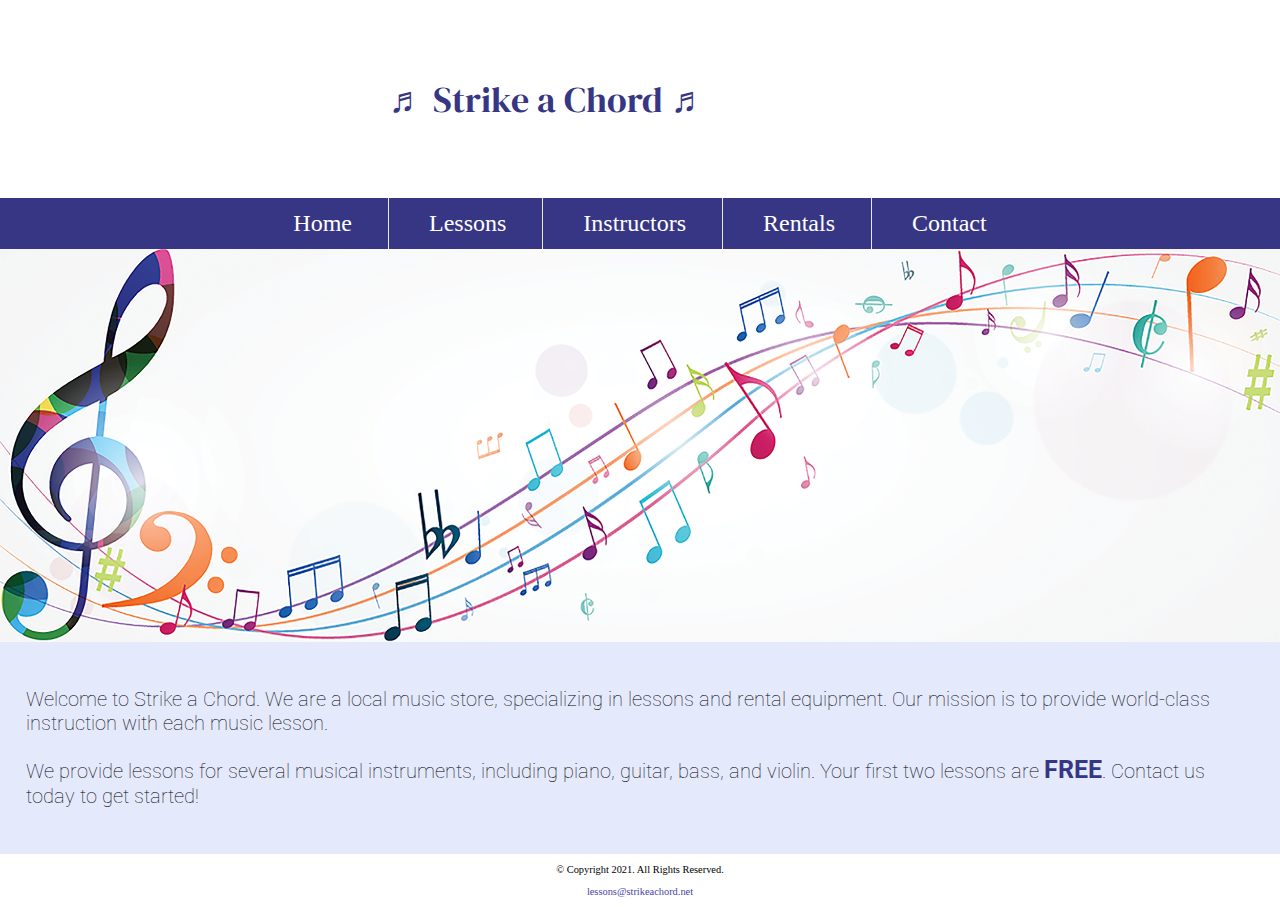
<file: index.html>
<!DOCTYPE html>
<!--
Student Name: Michelle Sheriwn
File Name: Home Page
Date: 11/9/25
-->
<html lang="en">

<head>

    <title>Strike a Chord: Home Page</title>
    <meta charset="utf-8">
    <meta name="viewport" content="width=device-width, initial-scale=1.0">
    <link rel="stylesheet" href="styles.css">
    <link rel="preconnect" href="https://fonts.googleapis.com">
    <link rel="preconnect" href="https://fonts.gstatic.com" crossorigin>
    <link
        href="https://fonts.googleapis.com/css2?family=DM+Serif+Display:ital@1&family=Roboto:ital,wght@0,100..900;1,100..900&display=swap"
        rel="stylesheet">
    <link rel="shortcut icon" href="favicon.ico">
    <link rel="icon" type="image/png" sizes="32x32" href="favicon-32.png">
    <link rel="apple-touch-icon" sizes="180x180" href="appletouch-icon.png">
    <link rel="icon" sizes="192x192" href="android-chrome-192.png">
</head>

<body>

    <!-- Mobile Nav -->
    <nav class="mobile-nav">
        <div id="menu-links">
            <a href="index.html">Home</a>
            <a href="lessons.html">Lessons</a>
            <a href="instructors.html">Instructors</a>
            <a href="rentals.html">Rentals</a>
            <a href="contact.html">Contact Us</a>
        </div>
        <a class="menu-icon" onclick="hamburger()">
            <div>&#9776;</div>
        </a>
    </nav>

    <header>

        <h1><span class="tab-desk">&#9836;</span> Strike a Chord <span class="tab-desk">&#9836;</span></h1>

    </header>

    <nav class="tab-desk">
        <ul>
            <li><a href="index.html">Home</a> </li>
            <li> <a href="lessons.html">Lessons</a></li>
            <li><a href="instructors.html">Instructors</a> </li>
            <li><a href="rentals.html"> Rentals</a></li>
            <li> <a href="contact.html">Contact</a></li>
        </ul>

    </nav>

    <!-- Hero Image -->
    <div id="hero" class="tab-desk">
        <img src="music-notes.png" alt="colorful music notes">
    </div>

    <!-- Use the main area to add the main content to the webpage -->

    <main>

        <p>Welcome to Strike a Chord. We are a local music store, specializing
            in lessons and rental equipment. Our mission is to provide world-class
            instruction with each music lesson.</p>

        <p>We provide lessons for several musical instruments, including
            piano, guitar, bass, and violin. Your first two lessons are <span class="action">FREE</span>.
            Contact us today to get started!</p>

    </main>


    <footer>

        <p>&copy; Copyright 2021. All Rights Reserved.</p>
        <p><a href=lessons@strikeachord.net>lessons@strikeachord.net</a></p>

    </footer>
    <script src="scripts.js"></script>
</body>

</html>
</file>
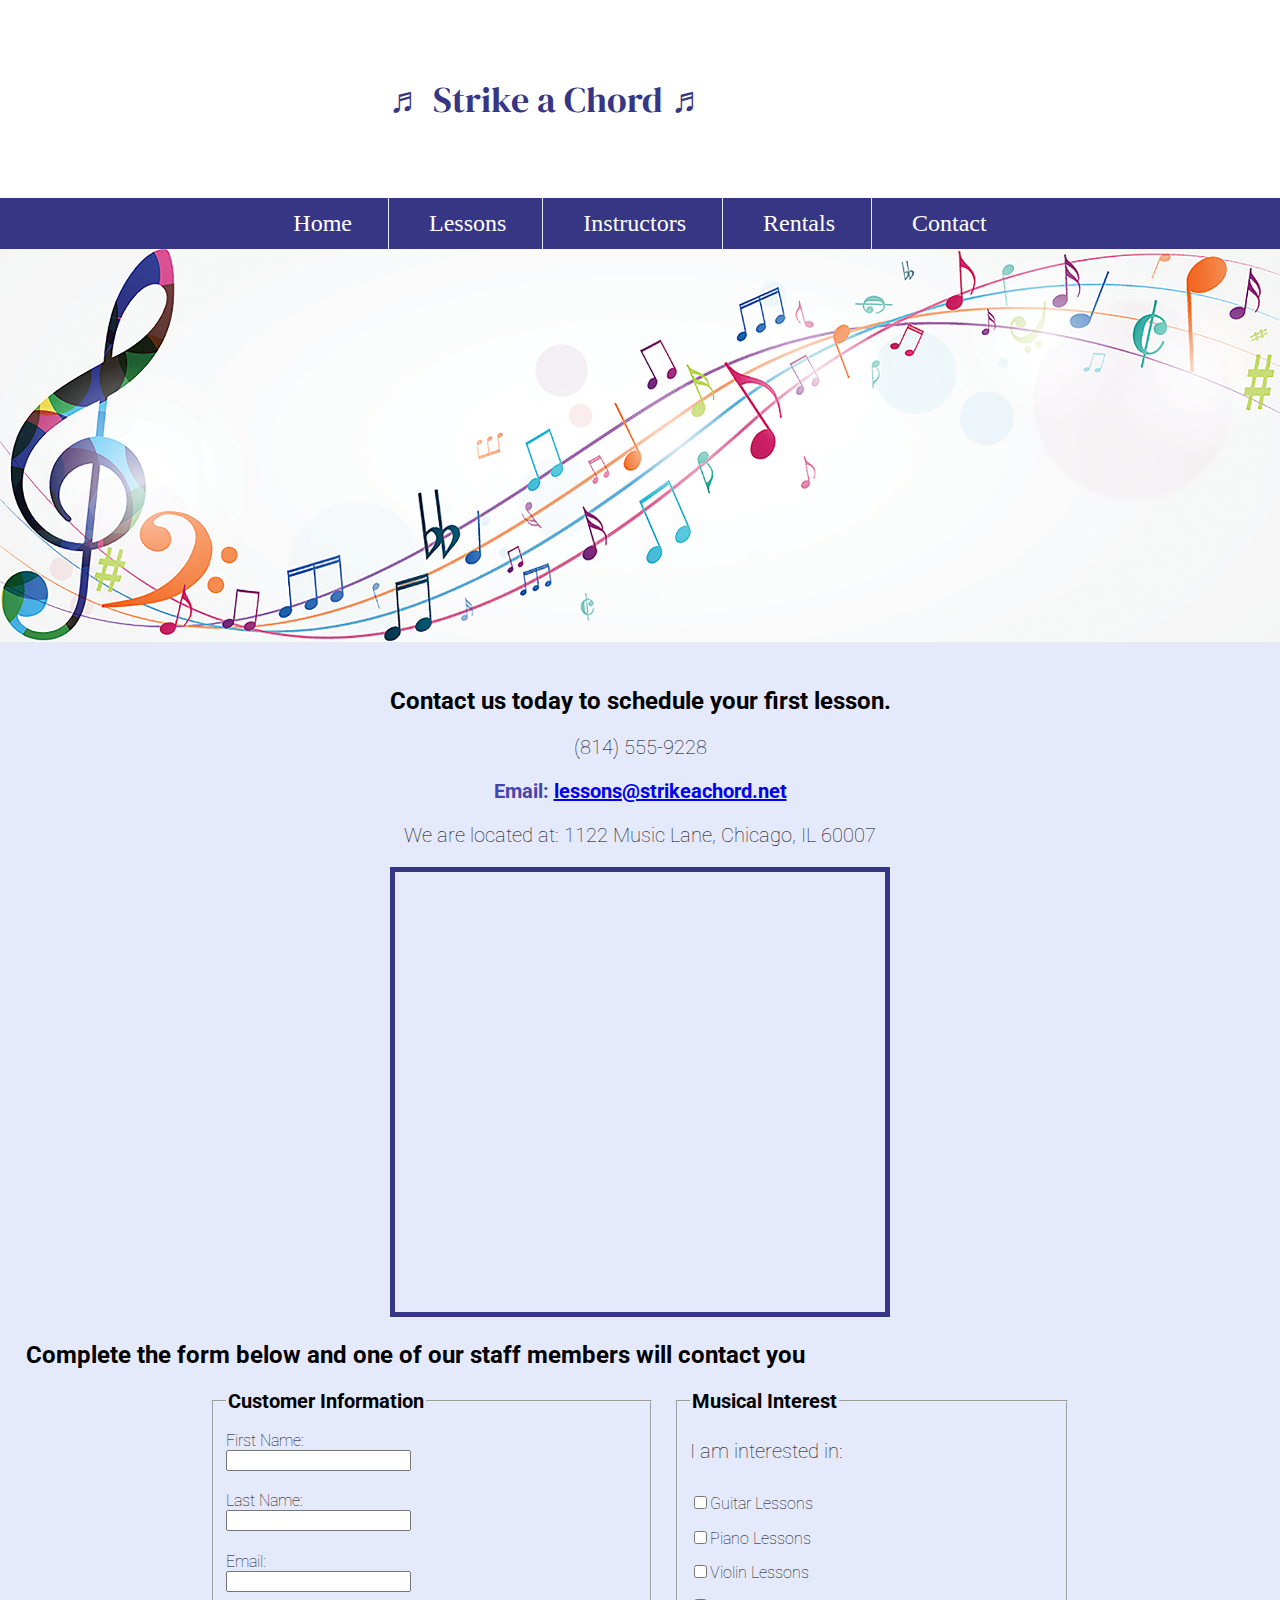
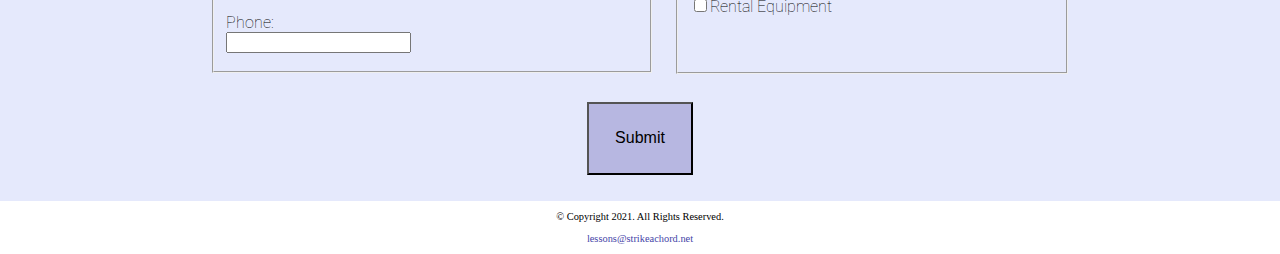
<file: contact.html>
<!DOCTYPE html>
<!--
Student Name: Michelle Sheriwn
File Name: Strike a Chord: Contact
Date: 11/9/25
-->
<html lang="en">


<head>

    <title>Strike a Chord: Contact</title>
    <meta charset="utf-8">
    <meta name="viewport" content="width=device-width, initial-scale=1.0">
    <link rel="stylesheet" href="styles.css">
    <link rel="preconnect" href="https://fonts.googleapis.com">
    <link rel="preconnect" href="https://fonts.gstatic.com" crossorigin>
    <link
        href="https://fonts.googleapis.com/css2?family=DM+Serif+Display:ital@1&family=Roboto:ital,wght@0,100..900;1,100..900&display=swap"
        rel="stylesheet">
    <link rel="shortcut icon" href="favicon.ico">
    <link rel="icon" type="image/png" sizes="32x32" href="favicon-32.png">
    <link rel="apple-touch-icon" sizes="180x180" href="appletouch-icon.png">
    <link rel="icon" sizes="192x192" href="android-chrome-192.png">
</head>

<body>

    <!-- Mobile Nav -->
    <nav class="mobile-nav">
        <div id="menu-links">
            <a href="index.html">Home</a>
            <a href="lessons.html">Lessons</a>
            <a href="instructors.html">Instructors</a>
            <a href="rentals.html">Rentals</a>
            <a href="contact.html">Contact Us</a>
        </div>
        <a class="menu-icon" onclick="hamburger()">
            <div>&#9776;</div>
        </a>
    </nav>

    <header>

        <h1><span class="tab-desk">&#9836;</span> Strike a Chord <span class="tab-desk">&#9836;</span></h1>

    </header>

    <nav class="tab-desk">
        <ul>
            <li><a href="index.html">Home</a> </li>
            <li> <a href="lessons.html">Lessons</a></li>
            <li><a href="instructors.html">Instructors</a> </li>
            <li><a href="rentals.html"> Rentals</a></li>
            <li> <a href="contact.html">Contact</a></li>
        </ul>

    </nav>

    <!-- Hero Image -->
    <div id="hero" class="tab-desk">
        <img src="music-notes.png" alt="colorful music notes">
    </div>

    <!-- Use the main area to add the main content to the webpage -->

    <main>
        <div id="contact">
            <h2>Contact us today to schedule your first lesson.</h2>
            <p class="tel-link mobile"><a href="tel:(814)555-9228">(814) 555-9228</a></p>
            <p class="tab-desk">(814) 555-9228</p>
            <p class="email-link">Email: <a href=”mailto:lessons@strikeachord.net”>lessons@strikeachord.net</a></p>
            <p>We are located at: 1122 Music Lane, Chicago, IL 60007</p>

            <iframe
                src="https://www.google.com/maps/embed?pb=!1m18!1m12!1m3!1d380517.78354957816!2d-88.32277339849247!3d41.83270829001203!2m3!1f0!2f0!3f0!3m2!1i1024!2i768!4f13.1!3m3!1m2!1s0x880e2c3cd0f4cbed%3A0xafe0a6ad09c0c000!2sChicago%2C%20IL!5e0!3m2!1sen!2sus!4v1757876422263!5m2!1sen!2sus"
                allowfullscreen="" loading="lazy" referrerpolicy="no-referrer-when-downgrade" class="map"></iframe>

        </div>
        <div id="form">
            <h2>Complete the form below and one of our staff members will contact you</h2>
            <form class="form-grid"><!-- Start Form -->
                <fieldset>
                    <legend>Customer Information</legend>
                    <label for="fName">First Name:</label>
                    <input type="text" name="fName" id="fName">
                    <label for="lName">Last Name:</label>
                    <input type="text" name="lName" id="lName">
                    <label for="email">Email:</label>
                    <input type="email" name="email" id="email">
                    <label for="phone">Phone:</label>
                    <input type="tel" id="phone" name="phone">
                </fieldset>
                <fieldset>
                    <legend>Musical Interest</legend>
                    <p>I am interested in:</p>
                    <label for="guitarles"><input type="checkbox" name="interest" id="guitarles"
                            value="Guitar Lessons">Guitar Lessons</label>
                    <label for="piano"><input type="checkbox" name="interest" id="pianoles" value="Piano Lessons">Piano
                        Lessons</label>
                    <label for="violin"><input type="checkbox" name="interest" id="violinles"
                            value="Violin Lessons">Violin Lessons</label>
                    <label for="rent"><input type="checkbox" name="interest" id="rent" value="Rental Equipment">Rental
                        Equipment</label>

                </fieldset>
                <button type="submit" id="submit" value="Submit" class="btn">Submit</button>
            </form>
        </div>
    </main>


    <footer>

        <p>&copy; Copyright 2021. All Rights Reserved.</p>
        <p><a href=lessons@strikeachord.net>lessons@strikeachord.net</a></p>

    </footer>
    <script src="scripts.js"></script>
</body>

</html>
</file>
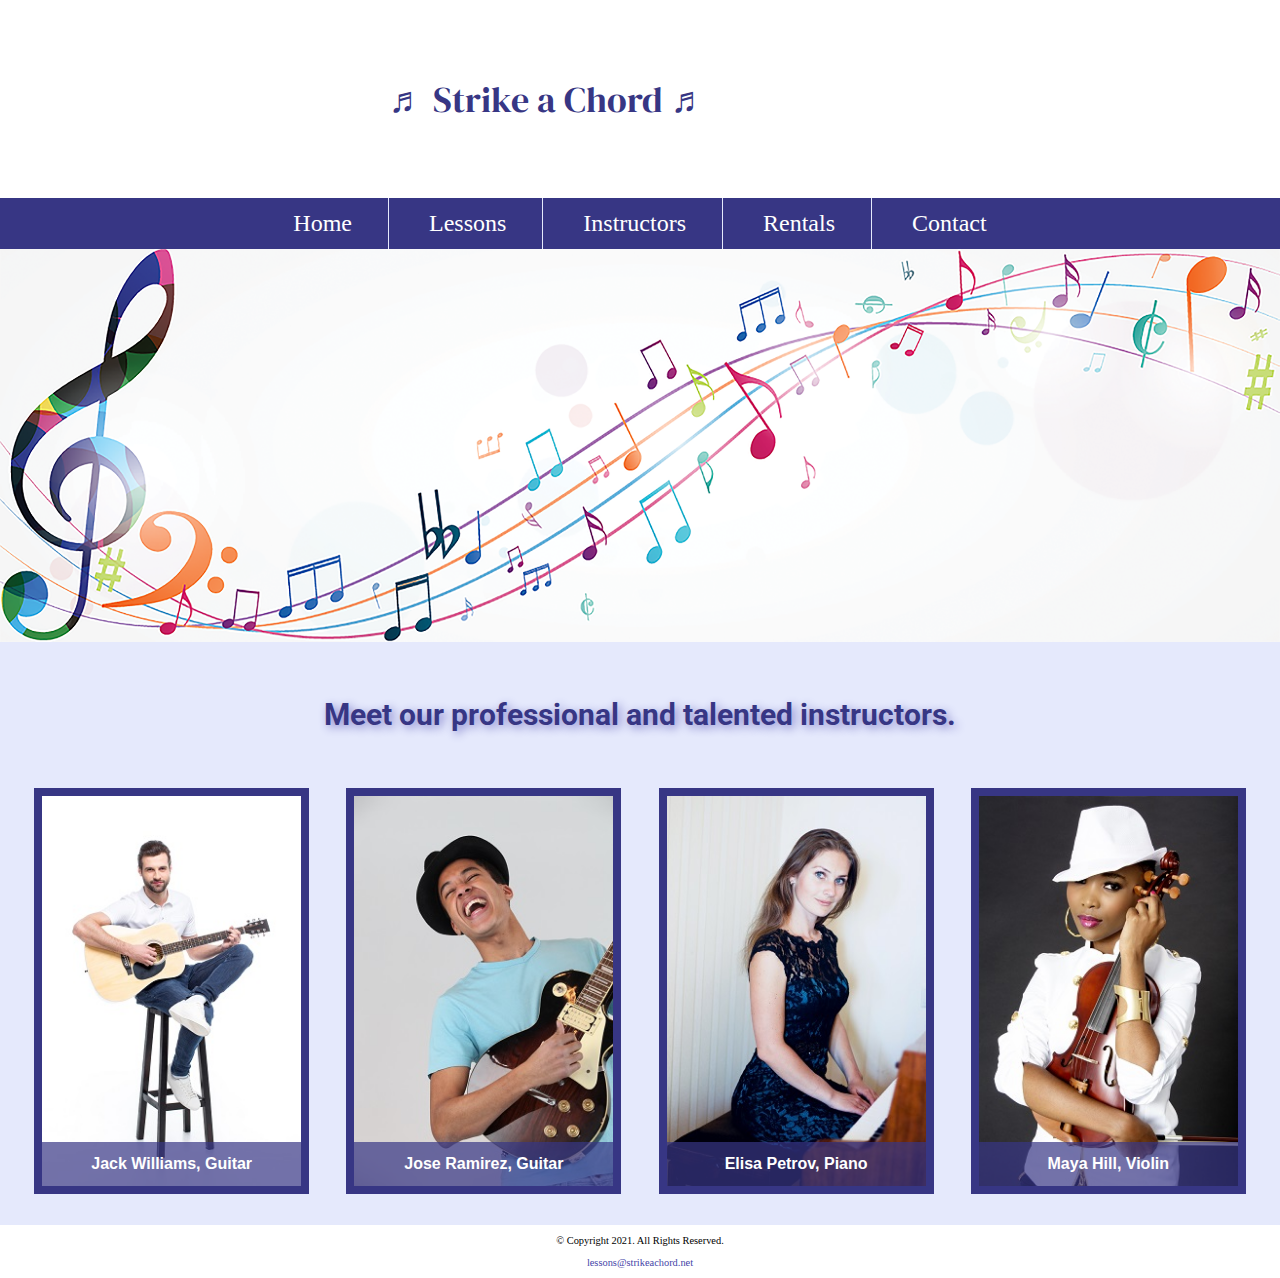
<file: instructors.html>
<!DOCTYPE html>
<!--
Student Name: Michelle Sheriwn
File Name: Strike a Chord: Instructors
Date: 11/9/25
-->
<html lang="en">

<head>

    <title>Strike a Chord: Template</title>
    <meta charset="utf-8">
    <meta name="viewport" content="width=device-width, initial-scale=1.0">
    <link rel="stylesheet" href="styles.css">
    <link rel="preconnect" href="https://fonts.googleapis.com">
    <link rel="preconnect" href="https://fonts.gstatic.com" crossorigin>
    <link
        href="https://fonts.googleapis.com/css2?family=DM+Serif+Display:ital@1&family=Roboto:ital,wght@0,100..900;1,100..900&display=swap"
        rel="stylesheet">
    <link rel="shortcut icon" href="favicon.ico">
    <link rel="icon" type="image/png" sizes="32x32" href="favicon-32.png">
    <link rel="apple-touch-icon" sizes="180x180" href="appletouch-icon.png">
    <link rel="icon" sizes="192x192" href="android-chrome-192.png">
</head>

<body>

    <!-- Mobile Nav -->
    <nav class="mobile-nav">
        <div id="menu-links">
            <a href="index.html">Home</a>
            <a href="lessons.html">Lessons</a>
            <a href="instructors.html">Instructors</a>
            <a href="rentals.html">Rentals</a>
            <a href="contact.html">Contact Us</a>
        </div>
        <a class="menu-icon" onclick="hamburger()">
            <div>&#9776;</div>
        </a>
    </nav>

    <header>

        <h1><span class="tab-desk">&#9836;</span> Strike a Chord <span class="tab-desk">&#9836;</span></h1>

    </header>

    <nav class="tab-desk">
        <ul>
            <li><a href="index.html">Home</a> </li>
            <li> <a href="lessons.html">Lessons</a></li>
            <li><a href="instructors.html">Instructors</a> </li>
            <li><a href="rentals.html"> Rentals</a></li>
            <li> <a href="contact.html">Contact</a></li>
        </ul>

    </nav>

    <!-- Hero Image -->
    <div id="hero" class="tab-desk">
        <img src="music-notes.png" alt="colorful music notes">
    </div>

    <!-- Use the main area to add the main content to the webpage -->

    <main class="grid">
        <aside>
            <p>Meet our professional and talented instructors.</p>
        </aside>

        <figure>
            <img src="guitar-instructor.jpg" alt="guitar instructor">
            <figcaption>Jack Williams, Guitar</figcaption>
        </figure>
        <figure>
            <img src="electric-guitar-instructor.jpg" alt="electric guitar instructor">
            <figcaption>Jose Ramirez, Guitar</figcaption>
        </figure>
        <figure>
            <img src="piano-instructor.jpg" alt="piano instructor">
            <figcaption> Elisa Petrov, Piano</figcaption>
        </figure>
        <figure>
            <img src="violin-instructor.jpg" alt="violin instructor">
            <figcaption>Maya Hill, Violin</figcaption>
        </figure>
    </main>


    <footer>

        <p>&copy; Copyright 2021. All Rights Reserved.</p>
        <p><a href=lessons@strikeachord.net>lessons@strikeachord.net</a></p>

    </footer>
    <script src="scripts.js"></script>
</body>

</html>
</file>
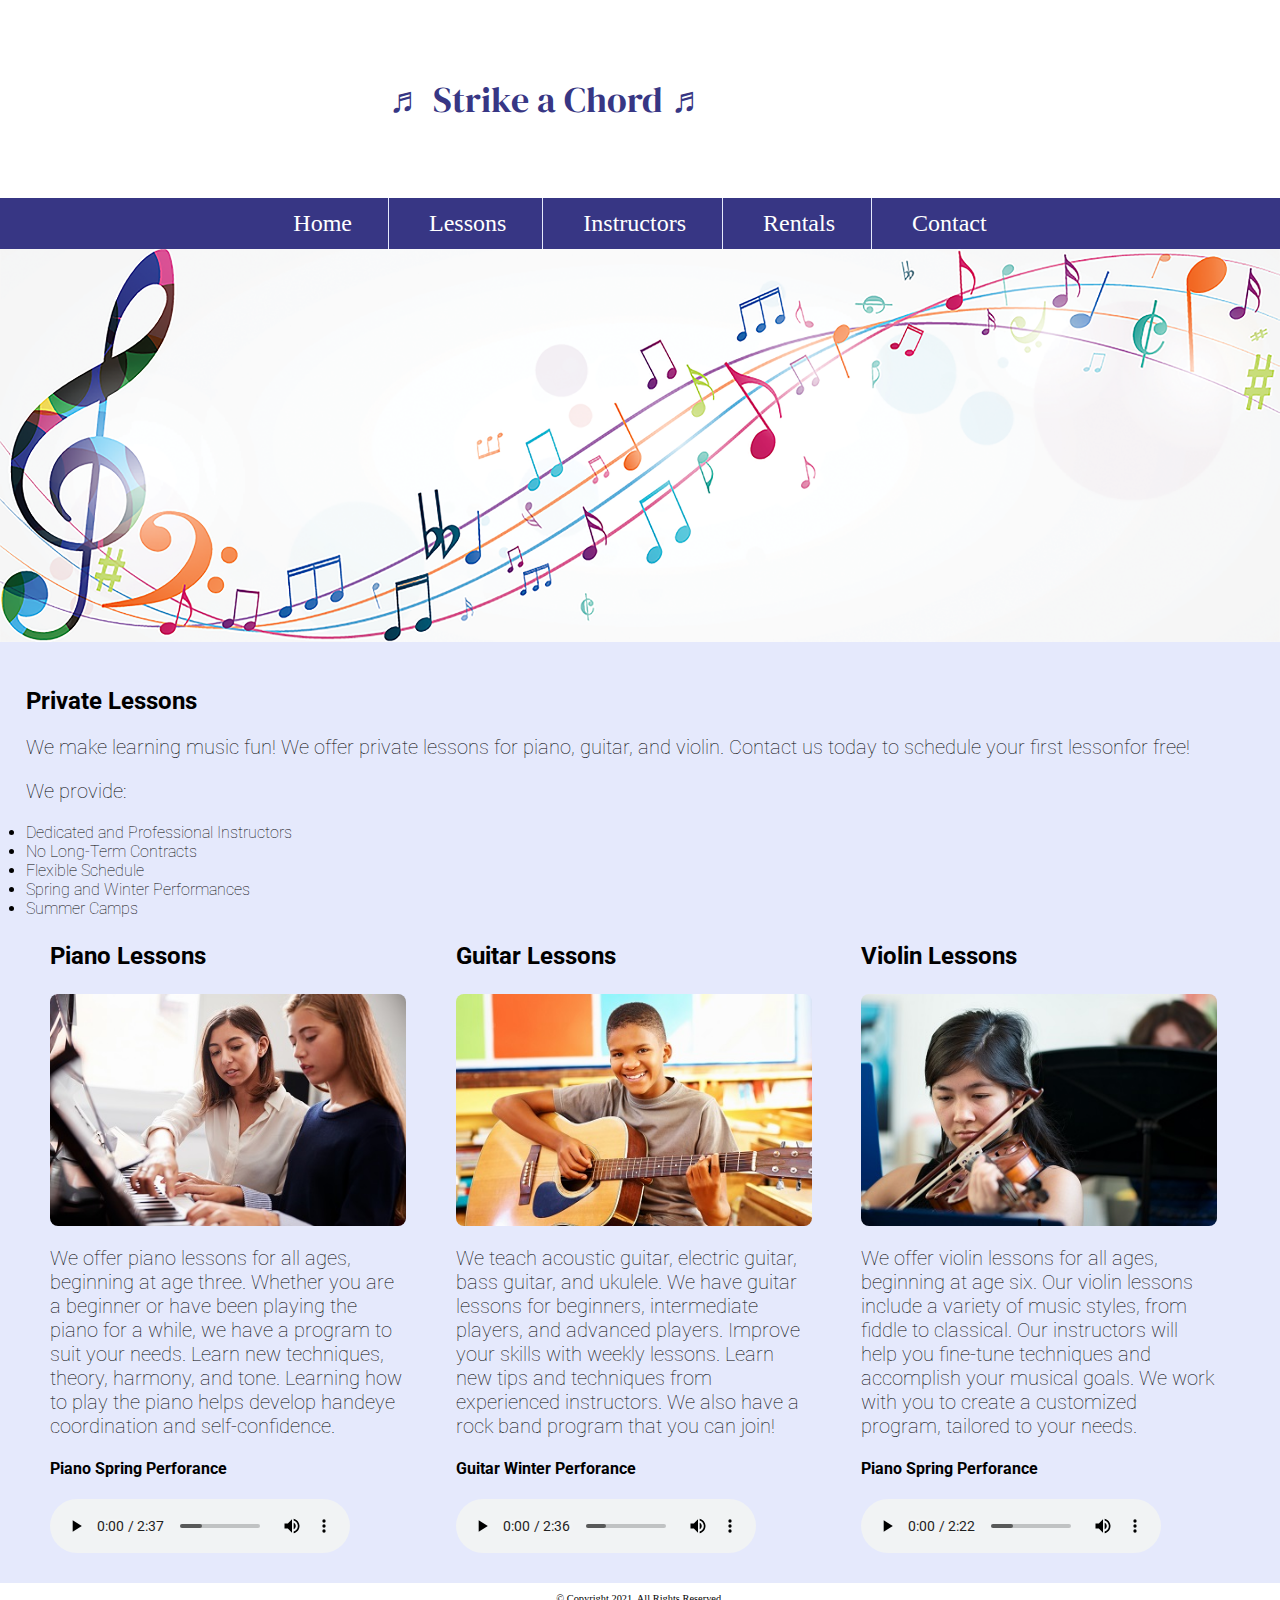
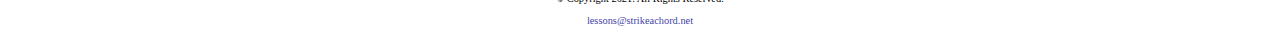
<file: lessons.html>
<!DOCTYPE html>
<!--
Student Name: Michelle Sheriwn
File Name: Strike a Chord: Lessons
Date: 11/9/25
-->
<html lang="en">

<head>

    <title>Strike a Chord: Lessons</title>
    <meta charset="utf-8">
    <meta name="viewport" content="width=device-width, initial-scale=1.0">
    <link rel="stylesheet" href="styles.css">
    <link rel="preconnect" href="https://fonts.googleapis.com">
    <link rel="preconnect" href="https://fonts.gstatic.com" crossorigin>
    <link
        href="https://fonts.googleapis.com/css2?family=DM+Serif+Display:ital@1&family=Roboto:ital,wght@0,100..900;1,100..900&display=swap"
        rel="stylesheet">
    <link rel="shortcut icon" href="favicon.ico">
    <link rel="icon" type="image/png" sizes="32x32" href="favicon-32.png">
    <link rel="apple-touch-icon" sizes="180x180" href="appletouch-icon.png">
    <link rel="icon" sizes="192x192" href="android-chrome-192.png">
</head>

<body>

    <!-- Mobile Nav -->
    <nav class="mobile-nav">
        <div id="menu-links">
            <a href="index.html">Home</a>
            <a href="lessons.html">Lessons</a>
            <a href="instructors.html">Instructors</a>
            <a href="rentals.html">Rentals</a>
            <a href="contact.html">Contact Us</a>
        </div>
        <a class="menu-icon" onclick="hamburger()">
            <div>&#9776;</div>
        </a>
    </nav>

    <header>

        <h1><span class="tab-desk">&#9836;</span> Strike a Chord <span class="tab-desk">&#9836;</span></h1>

    </header>

    <nav class="tab-desk">
        <ul>
            <li><a href="index.html">Home</a> </li>
            <li> <a href="lessons.html">Lessons</a></li>
            <li><a href="instructors.html">Instructors</a> </li>
            <li><a href="rentals.html"> Rentals</a></li>
            <li> <a href="contact.html">Contact</a></li>
        </ul>

    </nav>

    <!-- Hero Image -->
    <div id="hero" class="tab-desk">
        <img src="music-notes.png" alt="colorful music notes">
    </div>

    <!-- Use the main area to add the main content to the webpage -->

    <main>
        <section id="intro">

            <h2>Private Lessons</h2>
            <p>We make learning music fun! We offer private lessons for piano, guitar, and violin. Contact us today to
                schedule your first lessonfor free! </p>
            <p>We provide:</p>
            <ul>
                <li>Dedicated and Professional Instructors</li>
                <li>No Long-Term Contracts</li>
                <li>Flexible Schedule</li>
                <li>Spring and Winter Performances</li>
                <li>Summer Camps</li>
            </ul>

        </section>
        <section id="piano">
            <h3> Piano Lessons</h3>
            <img src="piano-lesson.jpg" alt="piano teacher and student sitting at a piano" class="round">
            <p>We offer piano lessons for all ages, beginning at age three. Whether you are a beginner or have been
                playing the piano for a while, we have a program to suit your needs. Learn new techniques, theory,
                harmony, and tone. Learning how to play the piano helps develop handeye coordination and
                self-confidence.</p>

            <h4>Piano Spring Perforance</h4>
            <audio controls>
                <source src="piano.mp3" type="audio/mp3">
                <source src="piano.ogg" type="audio/ogg">
                <p>Your browser does not support the audio element.</p>
            </audio>
        </section>
        <section id="guitar">
            <h3>Guitar Lessons</h3>
            <img src="child-guitar.jpg" alt="child with a smile holding a guitar" class="round">
            <p>We teach acoustic guitar, electric guitar, bass guitar, and ukulele. We have guitar lessons for
                beginners, intermediate players, and advanced players. Improve your skills with weekly lessons. Learn
                new tips and techniques from experienced instructors. We also have a rock band program that you can
                join!</p>
            <h4>Guitar Winter Perforance</h4>
            <audio controls>
                <source src="guitar.mp3" type="audio/mp3">
                <source src="guitar.ogg" type="audio/ogg">
                <p>Your browser does not support the audio element.</p>
            </audio>
        </section>
        <section id="violin">
            <h3>Violin Lessons</h3>
            <img src="woman-violin.jpg" alt="woman playing the violin" class="round">
            <p>We offer violin lessons for all ages, beginning at age six. Our violin lessons include a variety of music
                styles, from fiddle to classical. Our instructors will help you fine-tune techniques and accomplish your
                musical goals. We work with you to create a customized program, tailored to your needs.</p>
            <h4>Piano Spring Perforance</h4>
            <audio controls>
                <source src="violin.mp3" type="audio/mp3">
                <source src="violin.ogg" type="audio/ogg">
                <p>Your browser does not support the audio element.</p>
            </audio>
        </section>

    </main>


    <footer>

        <p>&copy; Copyright 2021. All Rights Reserved.</p>
        <p><a href=lessons@strikeachord.net>lessons@strikeachord.net</a></p>

    </footer>
    <script src="scripts.js"></script>
</body>

</html>
</file>
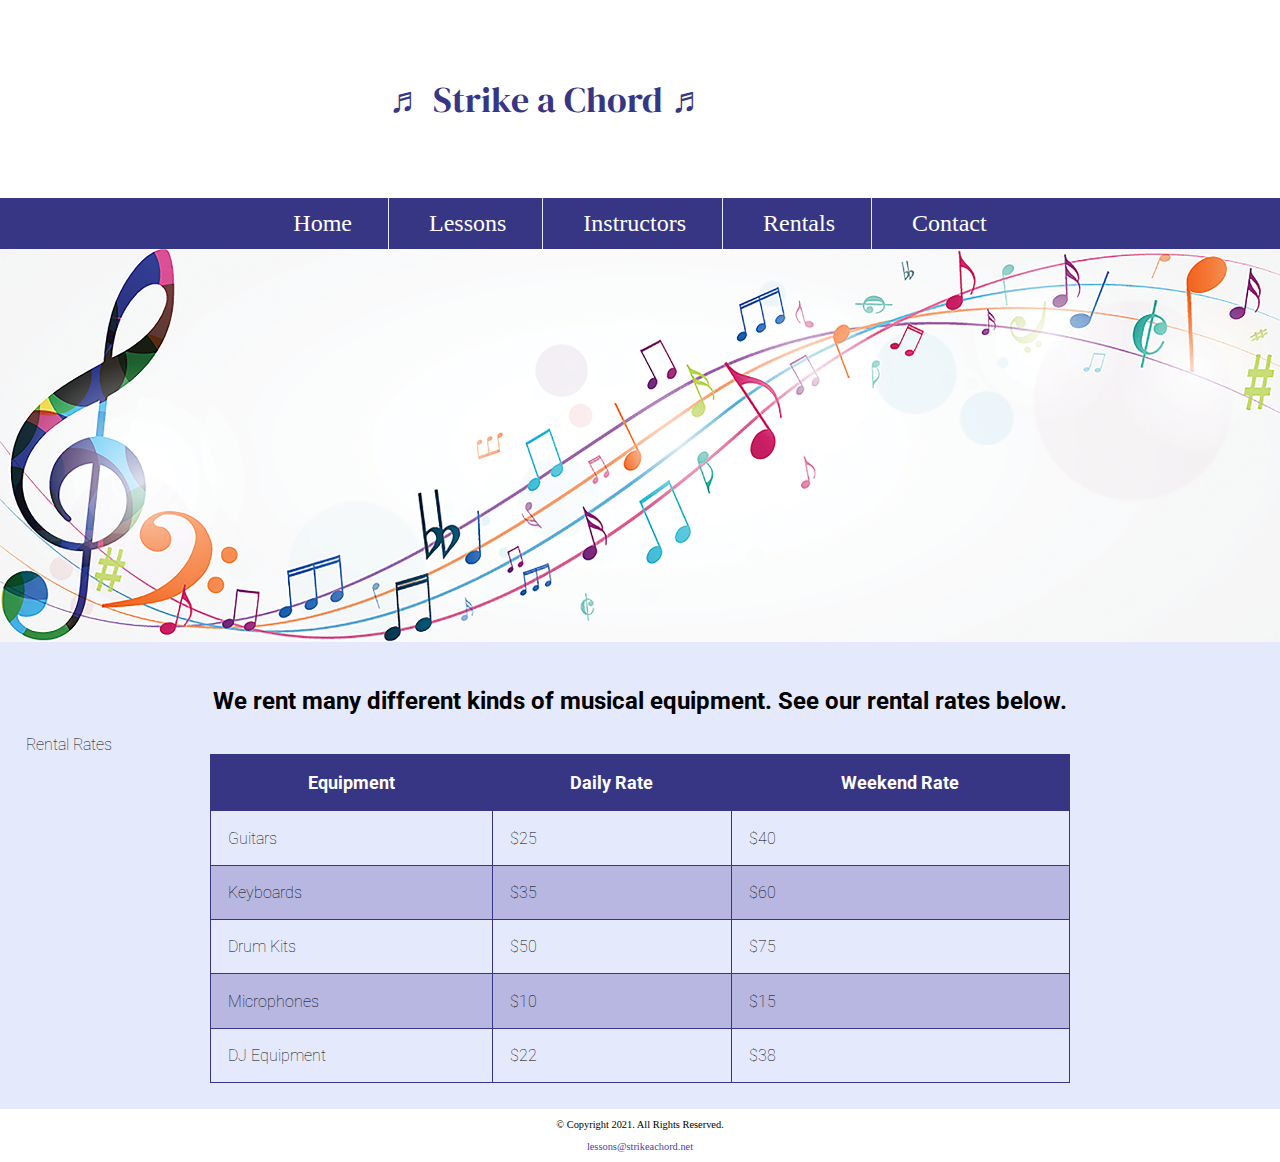
<file: rentals.html>
<!DOCTYPE html>
<!--
Student Name: Michelle Sheriwn
File Name: Strike a Chord: Rentals
Date: 11/9/25
-->
<html lang="en">

<head>

    <title>Strike a Chord: Template</title>
    <meta charset="utf-8">
    <meta name="viewport" content="width=device-width, initial-scale=1.0">
    <link rel="stylesheet" href="styles.css">
    <link rel="preconnect" href="https://fonts.googleapis.com">
    <link rel="preconnect" href="https://fonts.gstatic.com" crossorigin>
    <link
        href="https://fonts.googleapis.com/css2?family=DM+Serif+Display:ital@1&family=Roboto:ital,wght@0,100..900;1,100..900&display=swap"
        rel="stylesheet">
    <link rel="shortcut icon" href="favicon.ico">
    <link rel="icon" type="image/png" sizes="32x32" href="favicon-32.png">
    <link rel="apple-touch-icon" sizes="180x180" href="appletouch-icon.png">
    <link rel="icon" sizes="192x192" href="android-chrome-192.png">
</head>

<body>

    <!-- Mobile Nav -->
    <nav class="mobile-nav">
        <div id="menu-links">
            <a href="index.html">Home</a>
            <a href="lessons.html">Lessons</a>
            <a href="instructors.html">Instructors</a>
            <a href="rentals.html">Rentals</a>
            <a href="contact.html">Contact Us</a>
        </div>
        <a class="menu-icon" onclick="hamburger()">
            <div>&#9776;</div>
        </a>
    </nav>

    <header>

        <h1><span class="tab-desk">&#9836;</span> Strike a Chord <span class="tab-desk">&#9836;</span></h1>

    </header>

    <nav class="tab-desk">
        <ul>
            <li><a href="index.html">Home</a> </li>
            <li> <a href="lessons.html">Lessons</a></li>
            <li><a href="instructors.html">Instructors</a> </li>
            <li><a href="rentals.html"> Rentals</a></li>
            <li> <a href="contact.html">Contact</a></li>
        </ul>

    </nav>

    <!-- Hero Image -->
    <div id="hero" class="tab-desk">
        <img src="music-notes.png" alt="colorful music notes">
    </div>

    <!-- Use the main area to add the main content to the webpage -->

    <main>
        <div id="rental">
            <h2>We rent many different kinds of musical equipment. See our rental
                rates below.</h2>
            <caption>Rental Rates</caption>
            <table>
                <tr><!--Row 1-->
                    <th>Equipment</th>
                    <th>Daily Rate</th>
                    <th>Weekend Rate</th>
                </tr>
                <tr><!--Row 2-->
                    <td>Guitars</td>
                    <td>$25</td>
                    <td>$40</td>
                </tr>
                <tr><!--Row 3-->
                    <td>Keyboards</td>
                    <td>$35</td>
                    <td>$60</td>
                </tr>
                <tr><!--Row 4-->
                    <td>Drum Kits</td>
                    <td>$50</td>
                    <td>$75</td>
                </tr>
                <tr><!--Row 5-->
                    <td>Microphones</td>
                    <td>$10</td>
                    <td>$15</td>
                </tr>
                <tr><!--Row 6-->
                    <td>DJ Equipment</td>
                    <td>$22</td>
                    <td>$38</td>
                </tr>
            </table>
        </div>
    </main>


    <footer>

        <p>&copy; Copyright 2021. All Rights Reserved.</p>
        <p><a href=lessons@strikeachord.net>lessons@strikeachord.net</a></p>

    </footer>
    <script src="scripts.js"></script>
</body>

</html>
</file>
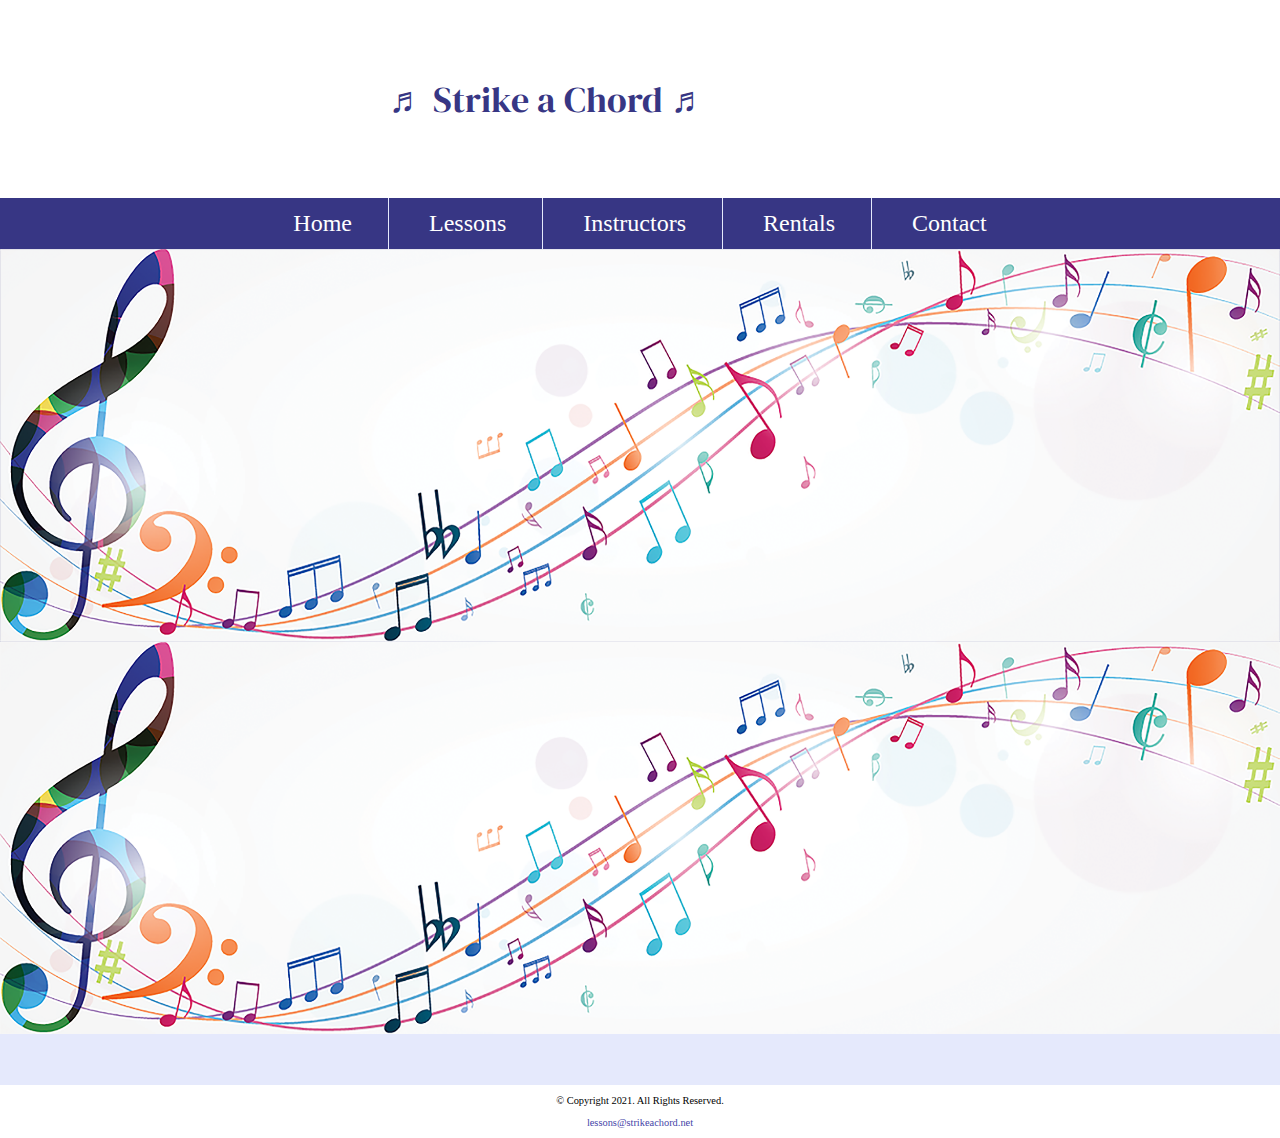
<file: template.html>
<!DOCTYPE html>
<!--
Student Name: Michelle Sheriwn
File Name: Strike a Chord: Template
Date: 11/9/25
-->
<html lang="en">

<head>

    <title>Strike a Chord: Template</title>
    <meta charset="utf-8">
    <meta name="viewport" content="width=device-width, initial-scale=1.0">
    <link rel="stylesheet" href="css/styles.css">
    <link rel="preconnect" href="https://fonts.googleapis.com">
    <link rel="preconnect" href="https://fonts.gstatic.com" crossorigin>
    <link
        href="https://fonts.googleapis.com/css2?family=DM+Serif+Display:ital@1&family=Roboto:ital,wght@0,100..900;1,100..900&display=swap"
        rel="stylesheet">
    <link rel="shortcut icon" href="images/favicon.ico">
    <link rel="icon" type="image/png" sizes="32x32" href="images/favicon-32.png">
    <link rel="apple-touch-icon" sizes="180x180" href="images/appletouch-icon.png">
    <link rel="icon" sizes="192x192" href="images/android-chrome-192.png">
</head>

<body>

    <!-- Mobile Nav -->
    <nav class="mobile-nav">
        <div id="menu-links">
            <a href="index.html">Home</a>
            <a href="lessons.html">Lessons</a>
            <a href="instructors.html">Instructors</a>
            <a href="rentals.html">Rentals</a>
            <a href="contact.html">Contact Us</a>
        </div>
        <a class="menu-icon" onclick="hamburger()">
            <div>&#9776;</div>
        </a>
    </nav>

    <header>

        <h1><span class="tab-desk">&#9836;</span> Strike a Chord <span class="tab-desk">&#9836;</span></h1>

    </header>

    <nav class="tab-desk">
        <ul>
            <li><a href="index.html">Home</a> </li>
            <li> <a href="lessons.html">Lessons</a></li>
            <li><a href="instructors.html">Instructors</a> </li>
            <li><a href="rentals.html"> Rentals</a></li>
            <li> <a href="contact.html">Contact</a></li>
        </ul>
        <!-- Hero Image -->
        <div id="hero" class="tab-desk">
            <img src="images/music-notes.png" alt="colorful music notes">
        </div>

    </nav>
    <!-- Hero Image -->
    <div id="hero" class="tab-desk">
        <img src="images/music-notes.png" alt="colorful music notes">
    </div>

    </nav>

    <!-- Use the main area to add the main content to the webpage -->

    <main>
        <div id="">

        </div>
    </main>


    <footer>

        <p>&copy; Copyright 2021. All Rights Reserved.</p>
        <p><a href=lessons@strikeachord.net>lessons@strikeachord.net</a></p>

    </footer>
    <script src="scripts/scripts.js"></script>
</body>

</html>
</file>
<file: styles.css>
/*
Author:Michelle Sherwin
Date:11/9/25
File Name:styles.css
*/

/*CSS Reset*/
body,
header,
nav,
main,
footer,
img,
h1,
ul,
section,
aside,
figure,
figcaption {
    margin: 0;
    padding: 0;
    border: 0;
}

/* Style rule for images */
img {
    max-width: 100%;
    display: block;
}

/* Style rules for box sizing applies to all elements*/
* {
    box-sizing: border-box;
}

/*Style rules for mobile viewport*/
aside {
    text-align: center;
    font-size: 1.5em;
    font-weight: bold;
    color: #373684;
    text-shadow: 3px 3px 10px #8280cb;
}

figure {
    position: relative;
    max-width: 275px;
    margin: 2% auto;
    border: 8px solid #373684;
}

figcaption {
    position: absolute;
    bottom: 0;
    background: rgba(55, 54, 132, 0.7);
    color: #fff;
    width: 100%;
    padding: 5% 0;
    text-align: center;
    font-family: Verdana, Arial, sans-serif;
    font-size: 1.5em;
    font-weight: bold;
}

/*Hide tab-desk class*/

.tab-desk,
#menu-links {
    display: none;
}

/* Style rules for header content */
header {
    text-align: center;
    font-size: 1.5em;
    color: #373684;
}

header h1 {
    font-family: "DM Serif Display", serif;
    font-weight: 400;
    font-size: 1.5em;
    padding: 4%;
    margin-right: 15%;
}

/* Style rules for navigation area */
nav {
    background-color: #373684;
}

.mobile-nav a {
    color: #fff;
    text-align: center;
    font-size: 2em;
    text-decoration: none;
    padding: 3%;
    display: block;
}

.mobile-nav a.menu-icon {
    display: block;
    position: absolute;
    right: 0;
    top: 0;
}

.menu-icon div {
    height: 50px;
    width: 50px;
    background-color: #373684;
}

/* Style rules for main content */
main {
    padding: 2%;
    background-color: #e5e9fc;
    overflow: auto;
    font-family: "Roboto", sans-serif;
    font-optical-sizing: auto;
    font-weight: 100;
    font-style: normal;
    font-variation-settings: "wdth" 100;
}

main p {
    font-size: 1.25em;
}

.action {
    font-size: 1.25em;
    color: #373684;
    font-weight: bold;
}

#piano,
#guitar,
#violin {

    margin: 0 2%;
}

#info {
    clear: left;
    background-color: #c0caf7;
    padding: 1% 2%;
}

#info ul {
    margin-left: 10%;
}

.round {
    border-radius: 8px;
}

#contact,
#rental h2 {
    text-align: center;
}

.tel-link {
    background-color: #373684;
    padding: 2%;
    margin: 0 auto;
    width: 80%;
    text-align: center;
    border-radius: 5px;
}

.tel-link a {
    color: #fff;
    text-decoration: none;
    font-size: 1.5em;
    display: block;
}

#contact .email-link {
    color: #4645a8;
    text-decoration: none;
    font-weight: bold;

}

.map {
    border: 5px solid #373684;
    width: 95%;
    height: 50%;
}

/*Style rules for table*/
table {
    border: 1px solid #373684;
    border-collapse: collapse;
    margin: 0 auto;
    width: 100%;
}

caption {
    font-size: 1.5em;
    font-weight: bold;
    padding: 1%;
}

th,
td {
    border: 1px solid #373684;
    padding: 2%;
}

th {
    background-color: #373684;
    color: #fff;
    font-size: 1.15em;
}

tr:nth-child(odd) {
    background-color: #b7b7e1;
}

/*Style rules for form elements*/
fieldset,
input {
    margin-bottom: 2%;
}

fieldset legend {
    font-weight: bold;
    font-size: 1.25em;
}

label {
    display: block;
    padding-top: 3%;
}

#submit {
    margin: 0 auto;
    display: block;
    padding: 3%;
    background-color: #b7b7e1;
    font-size: 1em;
}

/* Style rules for footer content */
footer {
    text-align: center;
    font-size: 0.65em;
    clear: left;
}

footer a {
    color: #4645a8;
    text-decoration: none;
}

/* Media Query for Tablet Viewport */
@media screen and (min-width: 550px),
print {

    /* Tablet Viewport: Show tab-desk class, hide mobile class */
    .tab-desk {
        display: block;
    }

    .mobile,
    .mobile-nav {
        display: none;
    }

    /* Tablet Viewport: Style rule for header content */
    span.tab-desk {
        display: inline;
    }

    h1 {
        padding: 0;
        margin: 0;
        font-size: 2em;
    }

    /*Tablet Viewport: Style rules for nav area*/
    nav li {
        border-top: none;
        display: inline-block;
        font-size: 1.5em;
        border-right: 1px solid #e5e9fc;
    }

    nav li:last-child {
        border-right: none;
    }

    nav li a {
        padding: .25em .5em;
        display: block;
        color: #fff;
        text-align: center;
        text-decoration: none;
    }

    nav ul {
        list-style-type: none;
        text-align: center;
    }

    /*Tablet viewport: Style rule for map*/
    .map {
        width: 500px;
        height: 450px;
    }

    /*Tablet viewport: Style rules for element*/
    form {
        width: 70%;
        margin: 0 auto;
    }

    .grid {
        display: grid;
        grid-template-columns: auto auto;
        gap: 20px;
    }

    aside {
        grid-column: 1 / span 2;
    }
}

/*Media  Query for Desktop Viewpot*/
@media screen and (min-width:769px),
print {

    /*Desktop Viewport: Style ruels for header*/
    header {
        padding: 2%;
    }

    /*Desktop Viewport: Style rules for nav area*/
    nav li a {
        padding: .5em 1.5em;
    }

    nav li a:hover {
        color: #373684;
        background-color: #e5e9fc;
        transform: scale(1.2)
    }

    /*Desktop Viewport: Style rules for main content*/
    #info ul {
        margin-left: 5%;
    }

    main h3 {
        font-size: 1.5em;
    }

    #piano,
    #guitar,
    #violin {
        width: 29%;
        float: left;
        margin: 0% 2%;
    }

    .grid {
        display: grid;
        grid-template-columns: auto auto auto auto;
    }

    figcaption {
        font-size: 1em;
    }

    aside {
        grid-column: 1 / span 4;
    }

    /*Desktop Viewport:Style rules for table*/
    table {
        width: 70%;
    }

    /*Desktop Viewport: Style rules for form elements*/
    .form-grid {
        display: grid;
        grid-template-columns: auto auto;
        grid-gap: 20px;
    }

    .btn {
        grid-column: 1 / span 2;
    }
}

/*Media Query for Print*/
@media print {
    body {
        background-color: #fff;
        color: #000;
    }
}
</file>
<file: css/styles.css>
/*
Author:Michelle Sherwin
Date:11/9/25
File Name:styles.css
*/

/*CSS Reset*/
body,
header,
nav,
main,
footer,
img,
h1,
ul,
section,
aside,
figure,
figcaption {
    margin: 0;
    padding: 0;
    border: 0;
}

/* Style rule for images */
img {
    max-width: 100%;
    display: block;
}

/* Style rules for box sizing applies to all elements*/
* {
    box-sizing: border-box;
}

/*Style rules for mobile viewport*/
aside {
    text-align: center;
    font-size: 1.5em;
    font-weight: bold;
    color: #373684;
    text-shadow: 3px 3px 10px #8280cb;
}

figure {
    position: relative;
    max-width: 275px;
    margin: 2% auto;
    border: 8px solid #373684;
}

figcaption {
    position: absolute;
    bottom: 0;
    background: rgba(55, 54, 132, 0.7);
    color: #fff;
    width: 100%;
    padding: 5% 0;
    text-align: center;
    font-family: Verdana, Arial, sans-serif;
    font-size: 1.5em;
    font-weight: bold;
}

/*Hide tab-desk class*/

.tab-desk,
#menu-links {
    display: none;
}

/* Style rules for header content */
header {
    text-align: center;
    font-size: 1.5em;
    color: #373684;
}

header h1 {
    font-family: "DM Serif Display", serif;
    font-weight: 400;
    font-size: 1.5em;
    padding: 4%;
    margin-right: 15%;
}

/* Style rules for navigation area */
nav {
    background-color: #373684;
}

.mobile-nav a {
    color: #fff;
    text-align: center;
    font-size: 2em;
    text-decoration: none;
    padding: 3%;
    display: block;
}

.mobile-nav a.menu-icon {
    display: block;
    position: absolute;
    right: 0;
    top: 0;
}

.menu-icon div {
    height: 50px;
    width: 50px;
    background-color: #373684;
}

/* Style rules for main content */
main {
    padding: 2%;
    background-color: #e5e9fc;
    overflow: auto;
    font-family: "Roboto", sans-serif;
    font-optical-sizing: auto;
    font-weight: 100;
    font-style: normal;
    font-variation-settings: "wdth" 100;
}

main p {
    font-size: 1.25em;
}

.action {
    font-size: 1.25em;
    color: #373684;
    font-weight: bold;
}

#piano,
#guitar,
#violin {

    margin: 0 2%;
}

#info {
    clear: left;
    background-color: #c0caf7;
    padding: 1% 2%;
}

#info ul {
    margin-left: 10%;
}

.round {
    border-radius: 8px;
}

#contact,
#rental h2 {
    text-align: center;
}

.tel-link {
    background-color: #373684;
    padding: 2%;
    margin: 0 auto;
    width: 80%;
    text-align: center;
    border-radius: 5px;
}

.tel-link a {
    color: #fff;
    text-decoration: none;
    font-size: 1.5em;
    display: block;
}

#contact .email-link {
    color: #4645a8;
    text-decoration: none;
    font-weight: bold;

}

.map {
    border: 5px solid #373684;
    width: 95%;
    height: 50%;
}

/*Style rules for table*/
table {
    border: 1px solid #373684;
    border-collapse: collapse;
    margin: 0 auto;
    width: 100%;
}

caption {
    font-size: 1.5em;
    font-weight: bold;
    padding: 1%;
}

th,
td {
    border: 1px solid #373684;
    padding: 2%;
}

th {
    background-color: #373684;
    color: #fff;
    font-size: 1.15em;
}

tr:nth-child(odd) {
    background-color: #b7b7e1;
}

/*Style rules for form elements*/
fieldset,
input {
    margin-bottom: 2%;
}

fieldset legend {
    font-weight: bold;
    font-size: 1.25em;
}

label {
    display: block;
    padding-top: 3%;
}

#submit {
    margin: 0 auto;
    display: block;
    padding: 3%;
    background-color: #b7b7e1;
    font-size: 1em;
}

/* Style rules for footer content */
footer {
    text-align: center;
    font-size: 0.65em;
    clear: left;
}

footer a {
    color: #4645a8;
    text-decoration: none;
}

/* Media Query for Tablet Viewport */
@media screen and (min-width: 550px),
print {

    /* Tablet Viewport: Show tab-desk class, hide mobile class */
    .tab-desk {
        display: block;
    }

    .mobile,
    .mobile-nav {
        display: none;
    }

    /* Tablet Viewport: Style rule for header content */
    span.tab-desk {
        display: inline;
    }

    h1 {
        padding: 0;
        margin: 0;
        font-size: 2em;
    }

    /*Tablet Viewport: Style rules for nav area*/
    nav li {
        border-top: none;
        display: inline-block;
        font-size: 1.5em;
        border-right: 1px solid #e5e9fc;
    }

    nav li:last-child {
        border-right: none;
    }

    nav li a {
        padding: .25em .5em;
        display: block;
        color: #fff;
        text-align: center;
        text-decoration: none;
    }

    nav ul {
        list-style-type: none;
        text-align: center;
    }

    /*Tablet viewport: Style rule for map*/
    .map {
        width: 500px;
        height: 450px;
    }

    /*Tablet viewport: Style rules for element*/
    form {
        width: 70%;
        margin: 0 auto;
    }

    .grid {
        display: grid;
        grid-template-columns: auto auto;
        gap: 20px;
    }

    aside {
        grid-column: 1 / span 2;
    }
}

/*Media  Query for Desktop Viewpot*/
@media screen and (min-width:769px),
print {

    /*Desktop Viewport: Style ruels for header*/
    header {
        padding: 2%;
    }

    /*Desktop Viewport: Style rules for nav area*/
    nav li a {
        padding: .5em 1.5em;
    }

    nav li a:hover {
        color: #373684;
        background-color: #e5e9fc;
        transform: scale(1.2)
    }

    /*Desktop Viewport: Style rules for main content*/
    #info ul {
        margin-left: 5%;
    }

    main h3 {
        font-size: 1.5em;
    }

    #piano,
    #guitar,
    #violin {
        width: 29%;
        float: left;
        margin: 0% 2%;
    }

    .grid {
        display: grid;
        grid-template-columns: auto auto auto auto;
    }

    figcaption {
        font-size: 1em;
    }

    aside {
        grid-column: 1 / span 4;
    }

    /*Desktop Viewport:Style rules for table*/
    table {
        width: 70%;
    }

    /*Desktop Viewport: Style rules for form elements*/
    .form-grid {
        display: grid;
        grid-template-columns: auto auto;
        grid-gap: 20px;
    }

    .btn {
        grid-column: 1 / span 2;
    }
}

/*Media Query for Print*/
@media print {
    body {
        background-color: #fff;
        color: #000;
    }
}
</file>
